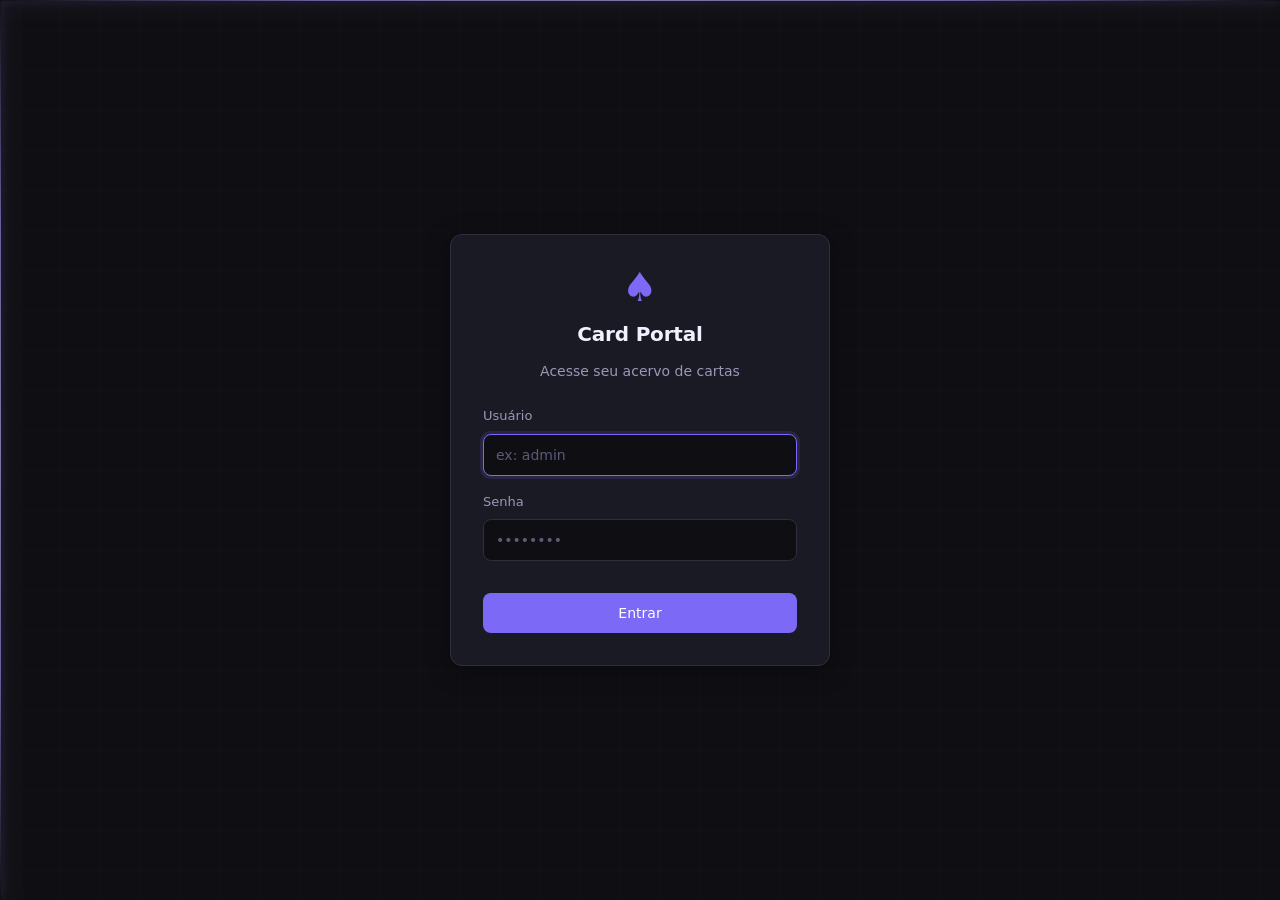
<file: frontend/index.html>
<!DOCTYPE html>
<html lang="pt-BR">
<head>
  <meta charset="UTF-8">
  <meta name="viewport" content="width=device-width, initial-scale=1.0">
  <title>Card Portal - Login</title>
  <link rel="stylesheet" href="css/style.css">
</head>
<body class="login-body">
  <div class="scan-line-y"></div>
  <div class="scan-line-x"></div>
  <div class="login-card">
    <div class="login-header">
      <div class="login-icon">♠</div>
      <h1>Card Portal</h1>
      <p>Acesse seu acervo de cartas</p>
    </div>
    <form id="login-form">
      <div class="form-group">
        <label for="username">Usuário</label>
        <input type="text" id="username" name="username" class="input-field" placeholder="ex: admin" required autofocus>
      </div>
      <div class="form-group">
        <label for="password">Senha</label>
        <input type="password" id="password" name="password" class="input-field" placeholder="••••••••" required>
      </div>
      <p id="login-error" class="error-text"></p>
      <button type="submit" class="btn btn-primary btn-full">Entrar</button>
    </form>
  </div>
  <script src="js/auth.js"></script>
</body>
</html>
</file>
<file: frontend/css/style.css>
:root {
  /* Colors - Linear/Vercel inspired */
  --bg-base: #0f0f13;
  --bg-surface: #1a1a24;
  --bg-elevated: #22222f;
  --border: #2e2e3e;
  --border-subtle: #1e1e2a;
  
  --text-primary: #f0f0ff;
  --text-secondary: #9898b8;
  --text-muted: #5a5a7a;
  
  --accent: #7c6af7;
  --accent-hover: #6b59e8;
  
  --magic: #a78bfa;
  --pokemon: #f87171;
  --yugioh: #fbbf24;
  
  --success: #34d399;
  --danger: #f87171;

  /* Geometry & Spacing */
  --radius-sm: 6px;
  --radius-md: 8px;
  --radius-lg: 12px;
  --space-1: 4px;
  --space-2: 8px;
  --space-3: 12px;
  --space-4: 16px;
  --space-5: 20px;
  --space-6: 24px;
  --space-8: 32px;

  /* Typography */
  --font-sans: system-ui, -apple-system, BlinkMacSystemFont, "Segoe UI", Roboto, Helvetica, Arial, sans-serif;

  /* Transitions */
  --t-fast: 150ms ease;
  --t-base: 200ms ease;
  --t-modal: 250ms ease-out;
}

/* Reset */
* {
  box-sizing: border-box;
  margin: 0;
  padding: 0;
}

body {
  font-family: var(--font-sans);
  background-color: var(--bg-base);
  color: var(--text-primary);
  line-height: 1.5;
  -webkit-font-smoothing: antialiased;
  -moz-osx-font-smoothing: grayscale;
}

a { text-decoration: none; color: inherit; }
button, input, select, textarea { font-family: inherit; font-size: 100%; outline: none; }

/* Login Page */
.login-body {
  display: flex;
  align-items: center;
  justify-content: center;
  min-height: 100vh;
  position: relative;
  overflow: hidden;
}

.login-body::before {
  content: '';
  position: absolute;
  inset: 0;
  /* Grid pattern in CSS */
  background-image: 
    linear-gradient(to right, var(--border-subtle) 1px, transparent 1px),
    linear-gradient(to bottom, var(--border-subtle) 1px, transparent 1px);
  background-size: 40px 40px;
  background-position: center center;
  opacity: 0.15;
  z-index: 0;
}

.scan-line-y, .scan-line-x {
  position: absolute;
  opacity: 0.6;
  z-index: 1;
  pointer-events: none;
  mix-blend-mode: screen;
}

.scan-line-y {
  width: 100%;
  height: 1px;
  top: 0;
  left: 0;
  background: linear-gradient(90deg, transparent, #a78bfa, #c4b5fd, #a78bfa, transparent);
  box-shadow: 0 0 8px #a78bfa, 0 0 20px #7c6af7;
  animation: scanY 6s linear infinite;
}

.scan-line-x {
  width: 1px;
  height: 100%;
  top: 0;
  left: 0;
  background: linear-gradient(180deg, transparent, #a78bfa, #c4b5fd, #a78bfa, transparent);
  box-shadow: 0 0 8px #a78bfa, 0 0 20px #7c6af7;
  animation: scanX 9s linear infinite;
  animation-delay: -3s;
}

@keyframes scanY {
  0% { transform: translateY(-10vh); }
  100% { transform: translateY(110vh); }
}

@keyframes scanX {
  0% { transform: translateX(-10vw); }
  100% { transform: translateX(110vw); }
}

.login-card {
  position: relative;
  z-index: 10;
  width: 100%;
  max-width: 380px;
  padding: var(--space-8);
  background: var(--bg-surface);
  border: 1px solid var(--border);
  border-radius: var(--radius-lg);
  display: flex;
  flex-direction: column;
  gap: var(--space-6);
  box-shadow: 0 4px 24px rgba(0,0,0,0.4);
}

.login-header {
  text-align: center;
  display: flex;
  flex-direction: column;
  align-items: center;
  gap: var(--space-3);
}

.login-icon {
  font-size: 2.5rem;
  color: var(--accent);
  line-height: 1;
}

.login-header h1 {
  font-size: 1.25rem;
  font-weight: 600;
  color: var(--text-primary);
  letter-spacing: -0.01em;
}

.login-header p {
  color: var(--text-secondary);
  font-size: 0.875rem;
}

/* Forms */
.form-group {
  display: flex;
  flex-direction: column;
  gap: var(--space-2);
  margin-bottom: var(--space-4);
  width: 100%;
}

.form-group label {
  font-size: 0.8125rem;
  font-weight: 500;
  color: var(--text-secondary);
}

.input-field {
  width: 100%;
  padding: var(--space-3);
  background: var(--bg-base);
  border: 1px solid var(--border);
  border-radius: var(--radius-md);
  color: var(--text-primary);
  font-size: 0.875rem;
  transition: border-color var(--t-base), box-shadow var(--t-base);
}

.input-field::placeholder {
  color: var(--text-muted);
}

.input-field:focus {
  border-color: var(--accent);
  box-shadow: 0 0 0 3px rgba(124, 106, 247, 0.15);
}

/* Custom Select */
select.input-field {
  appearance: none;
  background-image: url("data:image/svg+xml,%3Csvg xmlns='http://www.w3.org/2000/svg' fill='none' viewBox='0 0 24 24' stroke='%239898b8'%3E%3Cpath stroke-linecap='round' stroke-linejoin='round' stroke-width='2' d='M19 9l-7 7-7-7'%3E%3C/path%3E%3C/svg%3E");
  background-repeat: no-repeat;
  background-position: right 0.75rem center;
  background-size: 1rem;
  padding-right: 2.5rem;
  cursor: pointer;
}

/* Buttons */
.btn {
  display: inline-flex;
  align-items: center;
  justify-content: center;
  padding: 0 var(--space-4);
  height: 36px;
  border-radius: var(--radius-md);
  font-size: 0.875rem;
  font-weight: 500;
  cursor: pointer;
  transition: filter var(--t-fast), background var(--t-fast), transform var(--t-fast), color var(--t-fast);
  border: 1px solid transparent;
}

.btn:active {
  transform: scale(0.98);
}

.btn-primary {
  background: var(--accent);
  color: #ffffff;
  position: relative;
  overflow: hidden;
}

.btn-primary:hover {
  background: var(--accent-hover);
  filter: brightness(1.1);
}

/* Hover Shimmer Effect */
.btn-primary::after {
  content: '';
  position: absolute;
  top: 0; left: -100%;
  width: 50%; height: 100%;
  background: linear-gradient(90deg, transparent, rgba(255,255,255,0.2), transparent);
  transition: left 0.5s ease;
}

.btn-primary:hover::after {
  left: 100%;
}

.btn-outline {
  background: var(--bg-surface);
  border-color: var(--border);
  color: var(--text-secondary);
}

.btn-outline:hover {
  background: var(--bg-elevated);
  color: var(--text-primary);
}

.btn-full {
  width: 100%;
  height: 40px;
}

.btn-sm {
  height: 30px;
  padding: 0 var(--space-3);
  font-size: 0.8125rem;
}

/* Icon Buttons for Cards */
.btn-icon {
  width: 32px;
  height: 32px;
  padding: 0;
  border-radius: var(--radius-md);
  background: var(--bg-surface);
  border: 1px solid var(--border);
  color: var(--text-secondary);
  display: flex;
  align-items: center;
  justify-content: center;
  cursor: pointer;
  transition: all var(--t-fast);
}

.btn-icon:hover {
  background: var(--bg-elevated);
  color: var(--text-primary);
}

.btn-danger {
  background: rgba(248, 113, 113, 0.1);
  color: var(--danger);
  border-color: rgba(248, 113, 113, 0.2);
}
.btn-danger:hover {
  background: rgba(248, 113, 113, 0.2);
  color: var(--danger);
}

.error-text {
  color: var(--danger);
  font-size: 0.8125rem;
  min-height: 1.2em;
}

/* Dashboard Topbar */
.topbar {
  display: flex;
  justify-content: space-between;
  align-items: center;
  padding: 0 var(--space-6);
  height: 60px;
  background: var(--bg-surface);
  border-bottom: 1px solid var(--border-subtle);
  position: sticky;
  top: 0;
  z-index: 50;
}

.topbar-logo {
  display: flex;
  align-items: center;
  gap: var(--space-2);
  font-weight: 600;
  font-size: 1rem;
  color: var(--text-primary);
}

.topbar-logo-icon {
  color: var(--accent);
  font-size: 1.25rem;
}

.topbar-right {
  display: flex;
  align-items: center;
  gap: var(--space-4);
}

.user-pill {
  font-size: 0.8125rem;
  font-weight: 500;
  color: var(--text-secondary);
  background: var(--bg-elevated);
  padding: 4px 10px;
  border-radius: 9999px;
  border: 1px solid var(--border);
}

/* Container */
.container {
  max-width: 1200px;
  margin: 0 auto;
  padding: 24px;
}

/* Toolbar */
.toolbar {
  display: flex;
  justify-content: space-between;
  align-items: center;
  margin-bottom: var(--space-6);
  gap: var(--space-4);
  flex-wrap: wrap;
}

.toolbar-filters {
  display: flex;
  gap: var(--space-3);
  flex: 1;
}

.search-wrapper {
  position: relative;
  width: 100%;
  max-width: 320px;
}

.search-icon {
  position: absolute;
  left: 12px;
  top: 50%;
  transform: translateY(-50%);
  color: var(--text-muted);
  width: 16px;
  height: 16px;
}

.search-input {
  padding-left: 36px;
}

/* Cards Grid */
.cards-grid {
  display: grid;
  grid-template-columns: repeat(auto-fill, minmax(180px, 1fr));
  gap: 16px;
}

@media (max-width: 1024px) { .cards-grid { grid-template-columns: repeat(auto-fill, minmax(180px, 1fr)); } }
@media (max-width: 768px) { .cards-grid { grid-template-columns: repeat(auto-fill, minmax(140px, 1fr)); } }
@media (max-width: 480px) { .cards-grid { grid-template-columns: 1fr; } }

/* Card Compacto */
.card {
  width: 100%;
  border-radius: 12px;
  overflow: hidden;
  background: var(--bg-surface);
  border: 1px solid var(--border);
  cursor: pointer;
  display: flex;
  flex-direction: column;
  position: relative;
  transition: transform 200ms ease, border-color 200ms ease;
}

.card:hover {
  transform: translateY(-4px);
  border-color: var(--accent);
}

.card-img-container {
  width: 100%;
  aspect-ratio: 63 / 88;
  position: relative;
  background: var(--bg-base);
  border-bottom: 1px solid var(--border-subtle);
}

.card-img-container img {
  width: 100%;
  height: 100%;
  object-fit: cover;
  display: block;
}

.card-img-placeholder {
  width: 100%;
  height: 100%;
  aspect-ratio: 63 / 88;
  display: flex;
  align-items: center;
  justify-content: center;
  font-size: 48px;
  opacity: 0.4;
}

.placeholder-magic {
  background: linear-gradient(135deg, rgba(167, 139, 250, 0.2), rgba(167, 139, 250, 0.03));
  color: rgba(167, 139, 250, 0.8);
}

.placeholder-pokemon {
  background: linear-gradient(135deg, rgba(248, 113, 113, 0.2), rgba(248, 113, 113, 0.03));
  color: rgba(248, 113, 113, 0.8);
}

.placeholder-yugioh {
  background: linear-gradient(135deg, rgba(251, 191, 36, 0.2), rgba(251, 191, 36, 0.03));
  color: rgba(251, 191, 36, 0.8);
}

.placeholder-default {
  background: var(--bg-elevated);
  color: var(--text-muted);
}

.card-badge {
  position: absolute;
  top: 8px;
  left: 8px;
  font-size: 9px;
  font-weight: 700;
  letter-spacing: 0.5px;
  padding: 3px 6px;
  border-radius: 4px;
  background: rgba(0,0,0,0.6);
  backdrop-filter: blur(4px);
  color: var(--text-primary);
  border: 1px solid rgba(255,255,255,0.1);
  z-index: 2;
}

.c-magic { color: var(--magic); border-color: rgba(167,139,250,0.3); }
.c-pokemon { color: var(--pokemon); border-color: rgba(248,113,113,0.3); }
.c-yugioh { color: var(--yugioh); border-color: rgba(251,191,36,0.3); }

.card-info {
  padding: 10px 12px;
  display: flex;
  flex-direction: column;
}

.card-title {
  font-size: 13px;
  font-weight: 600;
  color: var(--text-primary);
  white-space: nowrap;
  overflow: hidden;
  text-overflow: ellipsis;
}

.card-subtitle {
  font-size: 11px;
  color: var(--text-muted);
  margin-top: 2px;
  white-space: nowrap;
  overflow: hidden;
  text-overflow: ellipsis;
}

/* Card Hover Actions */
.card-actions-overlay {
  position: absolute;
  bottom: 44px;
  left: 0;
  right: 0;
  display: flex;
  justify-content: center;
  gap: 6px;
  padding: 8px;
  opacity: 0;
  pointer-events: none;
  transition: opacity 200ms ease;
  z-index: 3;
}

.card:hover .card-actions-overlay {
  opacity: 1;
  pointer-events: auto;
}

.btn-card-action {
  padding: 4px 10px;
  font-size: 11px;
  border-radius: var(--radius-sm);
  background: rgba(26,26,36,0.9);
  backdrop-filter: blur(4px);
  cursor: pointer;
  transition: all 150ms ease;
  font-weight: 500;
}

.btn-edit-card {
  background: transparent;
  border: 1px solid var(--border);
  color: var(--text-secondary);
}
.btn-edit-card:hover {
  border-color: var(--text-primary);
  color: var(--text-primary);
  background: rgba(255,255,255,0.05);
}

.btn-delete-card {
  background: transparent;
  border: 1px solid var(--danger);
  color: var(--danger);
}
.btn-delete-card:hover {
  background: rgba(248, 113, 113, 0.15);
}

/* Empty State */
.empty-state {
  grid-column: 1 / -1;
  text-align: center;
  padding: 64px 24px;
  border: 1px dashed var(--border);
  border-radius: var(--radius-lg);
  color: var(--text-secondary);
}

.empty-state p {
  margin-bottom: var(--space-6);
}

/* Modal */
.modal-overlay {
  position: fixed;
  inset: 0;
  background: rgba(15, 15, 19, 0.7);
  backdrop-filter: blur(4px);
  display: flex;
  align-items: center;
  justify-content: center;
  z-index: 100;
  padding: var(--space-4);
  opacity: 1;
  transition: opacity var(--t-modal);
}

.modal-overlay[hidden] {
  display: none;
  opacity: 0;
}

.modal {
  width: 100%;
  max-width: 480px;
  background: var(--bg-elevated);
  border: 1px solid var(--border);
  border-radius: var(--radius-lg);
  box-shadow: 0 16px 48px rgba(0,0,0,0.6);
  display: flex;
  flex-direction: column;
  max-height: 90vh;
  transform: scale(1);
  transition: transform var(--t-modal);
}

.modal-overlay[hidden] .modal {
  transform: scale(0.96);
}

.modal-header {
  padding: var(--space-4) var(--space-5);
  border-bottom: 1px solid var(--border);
  display: flex;
  justify-content: space-between;
  align-items: center;
}

.modal-header h2 {
  font-size: 1rem;
  font-weight: 600;
}

.modal-close {
  background: transparent;
  border: none;
  color: var(--text-secondary);
  font-size: 1.25rem;
  cursor: pointer;
  line-height: 1;
  transition: color var(--t-fast);
}

.modal-close:hover {
  color: var(--text-primary);
}

.modal-body {
  padding: var(--space-5);
  overflow-y: auto;
}

.form-row {
  display: flex;
  gap: var(--space-4);
}

.form-row > .form-group {
  flex: 1;
}

/* Loading state */
.loading-indicator {
  display: none;
  font-size: 0.75rem;
  color: var(--text-muted);
  margin-top: 4px;
}
.is-loading .loading-indicator {
  display: block;
  animation: pulse 1s infinite alternate;
}
@keyframes pulse {
  from { opacity: 0.5; }
  to { opacity: 1; }
}

@media (max-width: 640px) {
  .form-row { flex-direction: column; gap: 0; }
  .toolbar { flex-direction: column; align-items: stretch; }
  .toolbar-filters { flex-direction: column; }
  .search-wrapper { max-width: 100%; }
}
</file>
